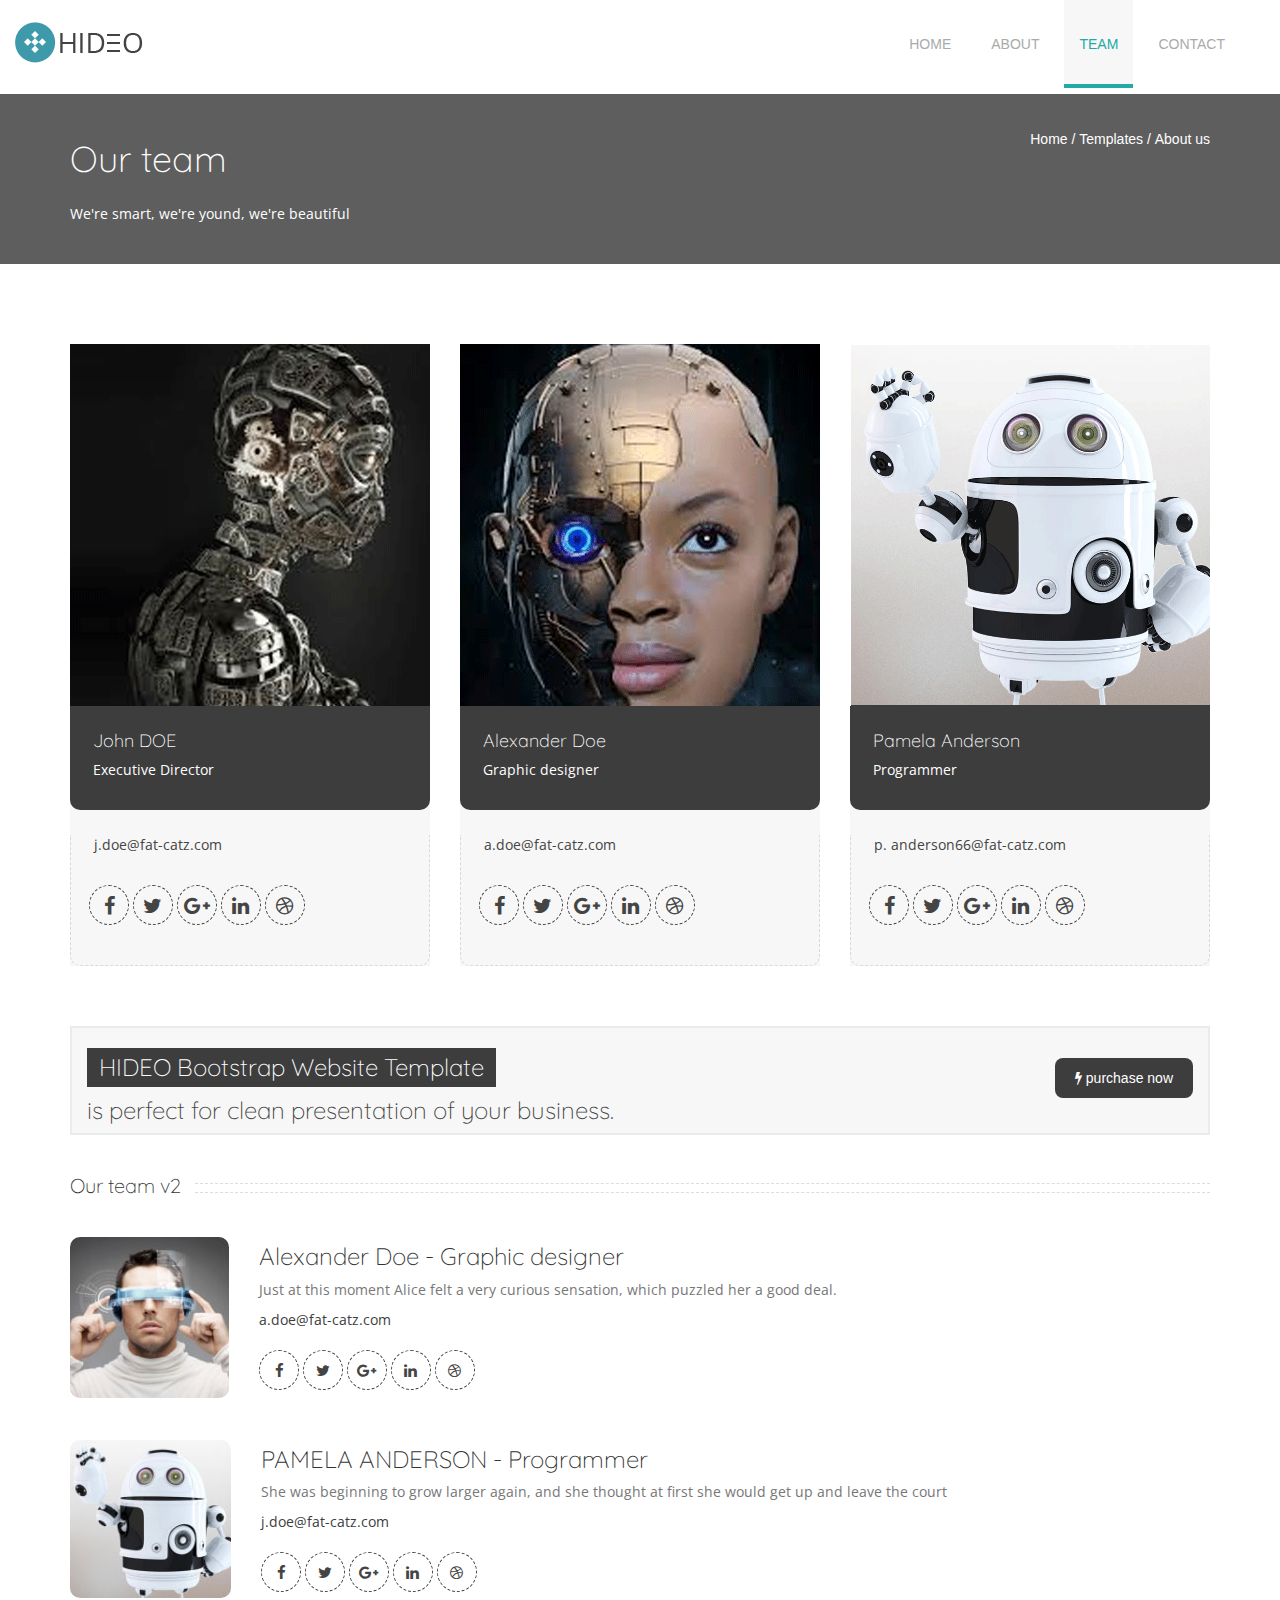
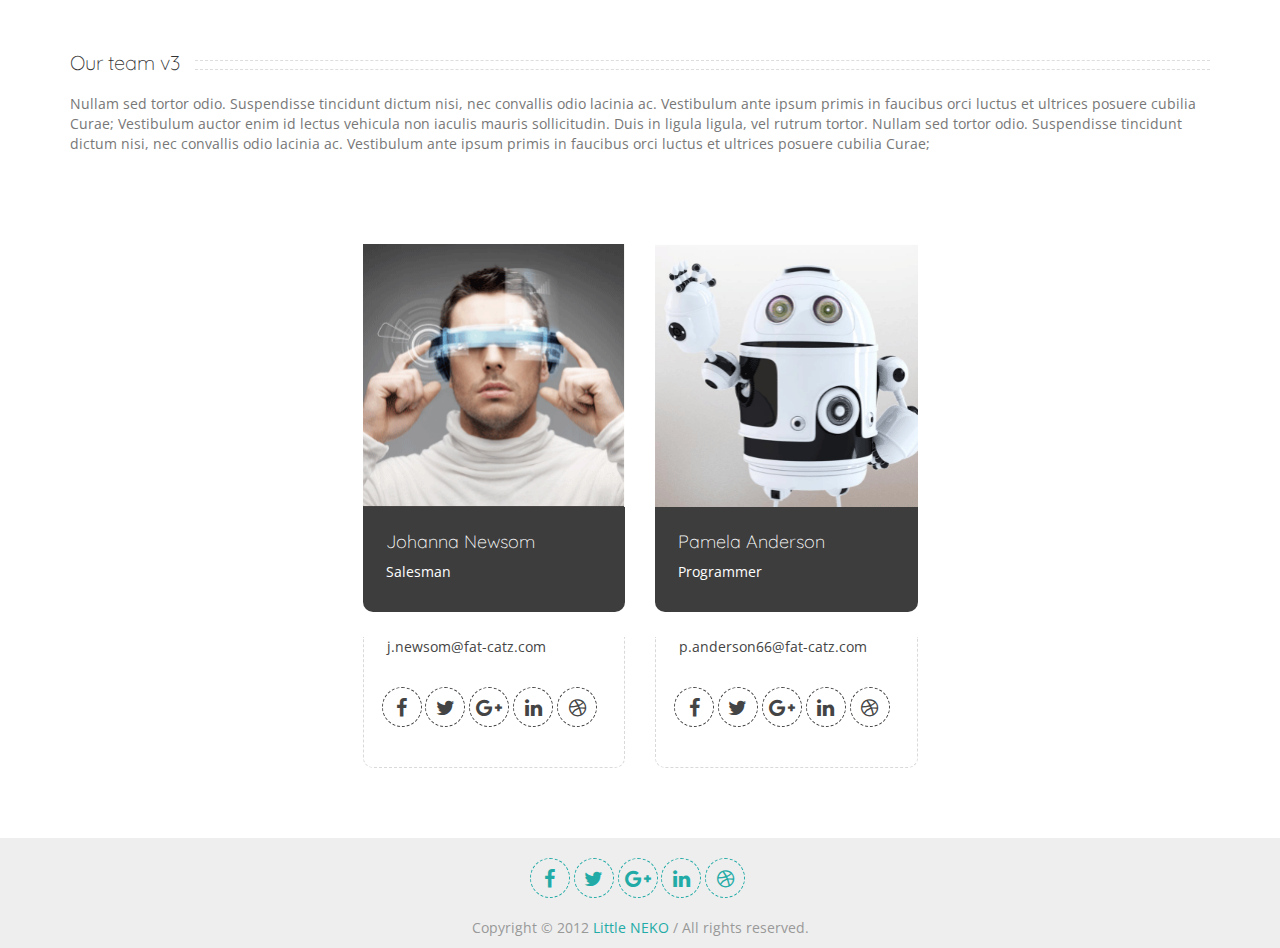
<file: team.html>
<!DOCTYPE html>
<html lang="en">
  <head>
    <meta charset="utf-8">
    <meta http-equiv="X-UA-Compatible" content="IE=edge">
    <meta name="viewport" content="width=device-width, initial-scale=1">
    <!-- The above 3 meta tags *must* come first in the head; any other head content must come *after* these tags -->
    <title>Hideo</title>

    <!-- Bootstrap -->
    <link rel="icon" href="assets/img/bg_robot.jpg">
    <link href="assets/css/bootstrap.min.css" rel="stylesheet">
    <link rel="stylesheet" href="assets/css/font-awesome.min.css">
    <link rel="stylesheet" href="assets/css/style.css">

    <!-- HTML5 shim and Respond.js for IE8 support of HTML5 elements and media queries -->
    <!-- WARNING: Respond.js doesn't work if you view the page via file:// -->
    <!--[if lt IE 9]>
      <script src="https://oss.maxcdn.com/html5shiv/3.7.3/html5shiv.min.js"></script>
      <script src="https://oss.maxcdn.com/respond/1.4.2/respond.min.js"></script>
    <![endif]-->
  </head>
  <body>
  <nav class="navbar navbar-default">
  <div class="container-fluid">
    <!-- Brand and toggle get grouped for better mobile display -->
    <div class="navbar-header">
      <button type="button" class="navbar-toggle collapsed" data-toggle="collapse" data-target="#bs-example-navbar-collapse-1" aria-expanded="false">
        <span class="sr-only">Toggle navigation</span>
        <span class="icon-bar"></span>
        <span class="icon-bar"></span>
        <span class="icon-bar"></span>
      </button>
      <a class="navbar-brand working" href="#"><img src="assets/img/logo.jpg" alt=""></a>
    </div>

    <!-- Collect the nav links, forms, and other content for toggling -->
    <div class="collapse navbar-collapse" id="bs-example-navbar-collapse-1">
      <ul class="nav navbar-nav">
        <li><a href="index.html">HOME <span class="sr-only">(current)</span></a></li>
        <li><a href="about.html">ABOUT</a></li>
        <li class="active"><a href="team.html">TEAM</a></li>
        <li><a href="contact.html">CONTACT</a></li>
      </ul>
      
      
    </div><!-- /.navbar-collapse -->
  </div><!-- /.container-fluid -->
</nav><!-- container -->

  <div class="about">
    <div class="container">
      <div class="row">
        <div class="col-sm-4">
          <div class="pull-left">
            <h1>Our team</h1>
            <p class="white">We're smart, we're yound, we're beautiful</p>
          </div><!-- pull-left -->
        </div><!-- col-sm-3 -->
        <div class="col-sm-8">
          <div class="pull-right">
            <ul class="list-inline">
              <li><a href="#">Home /</a></li>
              <li><a href="#">Templates /</a></li>
              <li><a href="#">About us</a></li>
            </ul>
          </div><!-- pull-right -->
        </div><!-- col-sm-9 -->
      </div><!-- row -->
    </div><!-- container -->
  </div><!-- about -->

  <div class="container">
    <div class="row">
      <div class="col-sm-4">
        <div class="bg-2">
        <div class="designer">
          <img src="assets/img/img-1.gif" alt="" class="img-responsive">
          <div class="ptl bg-5">
          <h3>John DOE</h3>
          <p>Executive Director</p>
          </div><!-- ptl bg-5 -->
        </div><!-- designer -->
          <div  class="social-media ptl-black pro">
          <p class="black">j.doe@fat-catz.com</p>
        <ul class="list-inline">
          <li><a href="http:www.facebook.com" target="_blank"><i class="fa fa-facebook rounded black"></i></a></li>
          <li><a href="http:www.twitter.com" target="_blank"><i class="fa fa-twitter rounded black"></i></a></li>
          <li><a href="https://plus.google.com/collections/featured" target="_blank"><i class="fa fa-google-plus rounded black"></i></a></li>
          <li><a href="http:www.linkedin.com" target="_blank"><i class="fa fa-linkedin rounded black"></i></a></li>
          <li><a href="http:www.dribbble.com" target="_blank"><i class="fa fa-dribbble rounded black"></i></a></li>
        </ul>
      </div><!-- social-media ptl-black pro -->
        </div><!-- bg-2 -->
      </div><!-- col-sm-4 -->
      <div class="col-sm-4">
        <div class="bg-2">
        <div class="designer">
          <img src="assets/img/img-2.gif" alt="" class="img-responsive">
          <div class="ptl bg-5">
          <h3>Alexander Doe</h3>
          <p>Graphic designer</p>
          </div><!-- ptl bg-5 -->
        </div><!-- designer-->
          <div  class="social-media ptl-black pro">
          <p class="black">a.doe@fat-catz.com</p>
        <ul class="list-inline">
          <li><a href="http:www.facebook.com" target="_blank"><i class="fa fa-facebook rounded black"></i></a></li>
          <li><a href="http:www.twitter.com" target="_blank"><i class="fa fa-twitter rounded black"></i></a></li>
          <li><a href="https://plus.google.com/collections/featured" target="_blank"><i class="fa fa-google-plus rounded black"></i></a></li>
          <li><a href="http:www.linkedin.com" target="_blank"><i class="fa fa-linkedin rounded black"></i></a></li>
          <li><a href="http:www.dribbble.com" target="_blank"><i class="fa fa-dribbble rounded black"></i></a></li>
        </ul>
      </div><!-- social-media ptl-black pro -->
        </div><!-- bg-2 -->
      </div><!-- col-sm-4 -->
      <div class="col-sm-4">
        <div class=" bg-2">
        <div class="designer">
          <img src="assets/img/img-3.gif" alt="" class="img-responsive">
          <div class="ptl bg-5">
          <h3>Pamela Anderson</h3>
          <p>Programmer</p>
          </div><!-- ptl bg-5 -->
        </div><!-- designer-->
          <div  class="social-media ptl-black pro">
          <p class="black">p. anderson66@fat-catz.com</p>
        <ul class="list-inline">
          <li><a href="http:www.facebook.com" target="_blank"><i class="fa fa-facebook rounded black"></i></a></li>
          <li><a href="http:www.twitter.com" target="_blank"><i class="fa fa-twitter rounded black"></i></a></li>
          <li><a href="https://plus.google.com/collections/featured" target="_blank"><i class="fa fa-google-plus rounded black"></i></a></li>
          <li><a href="http:www.linkedin.com" target="_blank"><i class="fa fa-linkedin rounded black"></i></a></li>
          <li><a href="http:www.dribbble.com" target="_blank"><i class="fa fa-dribbble rounded black"></i></a></li>
        </ul>
      </div><!-- social-media ptl-black pro -->
        </div><!-- bg-2 -->
      </div><!-- col-sm-4 -->
    </div><!-- row -->
    <div class="bg-2 bdr">
      <div class="row">
        <div class="col-sm-12">
          <div class="col-sm-6">
            <div class="temp">
              <h3>HIDEO Bootstrap Website Template</h3>
              <h4>is perfect for clean presentation of your business.</h4>
            </div><!-- temp -->
          </div><!-- col-sm-6 -->
          <div class="col-sm-6">
            <div class="purchase text-right">
              <a href="#"><i class="fa fa-flash"></i> purchase now</a>
            </div><!-- purchase text-right -->
          </div><!-- col-sm-6 -->
        </div><!-- col-sm-12 -->
      </div><!-- row -->
    </div><!-- bg-2 -->
    <div class="row">
      <div class="col-sm-12">
        <div class="team">
          <h2>Our team v2</h2>
        </div><!-- team -->
      </div><!-- col-sm-12 -->
      <div class="col-sm-12">
        <div class="team-work">
          <div class="pull-left">
            <img src="assets/img/team-1.jpg" alt="" class="img-responsive">
          </div><!-- pull-left -->
          <h3>Alexander Doe - Graphic designer</h3>
          <p>Just at this moment Alice felt a very curious sensation, which puzzled her a good deal.</p>
          <span>a.doe@fat-catz.com</span>
          <div class="social-media">
        <ul class="list-inline">
          <li><a href="http:www.facebook.com" target="_blank"><i class="fa fa-facebook rounded black"></i></a></li>
          <li><a href="http:www.twitter.com" target="_blank"><i class="fa fa-twitter rounded black"></i></a></li>
          <li><a href="https://plus.google.com/collections/featured" target="_blank"><i class="fa fa-google-plus rounded black"></i></a></li>
          <li><a href="http:www.linkedin.com" target="_blank"><i class="fa fa-linkedin rounded black"></i></a></li>
          <li><a href="http:www.dribbble.com" target="_blank"><i class="fa fa-dribbble rounded black"></i></a></li>
        </ul>
      </div><!-- social-media -->
        </div><!-- team-work -->
      </div><!-- col-sm-12 -->
      <div class="col-sm-12">
        <div class="team-work">
          <div class="pull-left">
            <img src="assets/img/team-2.jpg" alt="" class="img-responsive">
          </div><!-- pull-left -->
          <h3>PAMELA ANDERSON - Programmer</h3>
          <p>She was beginning to grow larger again, and she thought at first she would get up and leave the court</p>
          <span>j.doe@fat-catz.com</span>
          <div class="social-media">
        <ul class="list-inline">
          <li><a href="http:www.facebook.com" target="_blank"><i class="fa fa-facebook rounded black"></i></a></li>
          <li><a href="http:www.twitter.com" target="_blank"><i class="fa fa-twitter rounded black"></i></a></li>
          <li><a href="https://plus.google.com/collections/featured" target="_blank"><i class="fa fa-google-plus rounded black"></i></a></li>
          <li><a href="http:www.linkedin.com" target="_blank"><i class="fa fa-linkedin rounded black"></i></a></li>
          <li><a href="http:www.dribbble.com" target="_blank"><i class="fa fa-dribbble rounded black"></i></a></li>
        </ul>
      </div><!-- social-media -->
        </div><!-- team-work -->
      </div><!-- col-sm-12 -->
      <div class="col-sm-12">
        <div class="team">
          <h2>Our team v3</h2>
          <p>Nullam sed tortor odio. Suspendisse tincidunt dictum nisi, nec convallis odio lacinia ac. Vestibulum ante ipsum primis in faucibus orci luctus et ultrices posuere cubilia Curae;
          Vestibulum auctor enim id lectus vehicula non iaculis mauris sollicitudin. Duis in ligula ligula, vel rutrum tortor. Nullam sed tortor odio. Suspendisse tincidunt dictum nisi, nec convallis odio lacinia ac. Vestibulum ante ipsum primis in faucibus orci luctus et ultrices posuere cubilia Curae;
</p>
        </div><!-- team -->
      </div><!-- col-sm-12 -->
      <div class="col-sm-offset-3 col-sm-3">
        <div class="designer">
          <img src="assets/img/img-10.gif" alt="" class="img-responsive">
          <div class="ptl bg-5">
          <h3>Johanna Newsom</h3>
          <p>Salesman</p>
          </div><!-- ptl bg-5 -->
        </div><!-- designer-->
          <div  class="social-media ptl-black pro">
          <p class="black">j.newsom@fat-catz.com</p>
        <ul class="list-inline">
          <li><a href="http:www.facebook.com" target="_blank"><i class="fa fa-facebook rounded black"></i></a></li>
          <li><a href="http:www.twitter.com" target="_blank"><i class="fa fa-twitter rounded black"></i></a></li>
          <li><a href="https://plus.google.com/collections/featured" target="_blank"><i class="fa fa-google-plus rounded black"></i></a></li>
          <li><a href="http:www.linkedin.com" target="_blank"><i class="fa fa-linkedin rounded black"></i></a></li>
          <li><a href="http:www.dribbble.com" target="_blank"><i class="fa fa-dribbble rounded black"></i></a></li>
        </ul>
      </div><!-- social-media ptl-black pro -->
      </div><!-- col-sm-6 -->
      <div class="col-sm-3">
        <div class="designer">
          <img src="assets/img/img-11.gif" alt="" class="img-responsive">
          <div class="ptl bg-5">
          <h3>Pamela Anderson</h3>
          <p>Programmer</p>
          </div><!-- ptl bg-5 -->
        </div><!-- designer-->
          <div  class="social-media ptl-black pro">
          <p class="black">p.anderson66@fat-catz.com</p>
        <ul class="list-inline">
          <li><a href="http:www.facebook.com" target="_blank"><i class="fa fa-facebook rounded black"></i></a></li>
          <li><a href="http:www.twitter.com" target="_blank"><i class="fa fa-twitter rounded black"></i></a></li>
          <li><a href="https://plus.google.com/collections/featured" target="_blank"><i class="fa fa-google-plus rounded black"></i></a></li>
          <li><a href="http:www.linkedin.com" target="_blank"><i class="fa fa-linkedin rounded black"></i></a></li>
          <li><a href="http:www.dribbble.com" target="_blank"><i class="fa fa-dribbble rounded black"></i></a></li>
        </ul>
      </div><!-- social-media ptl-black pro -->
      </div><!-- col-sm-6 -->
    </div><!-- row -->
  </div><!-- container -->

<div class="bg-4 mt-1">
  <div class="container">
    <div class="col-sm-12">
      <div class="social-media text-center">
        <ul class="list-inline">
          <li><a href="http:www.facebook.com" target="_blank"><i class="fa fa-facebook rounded"></i></a></li>
          <li><a href="http:www.twitter.com" target="_blank"><i class="fa fa-twitter rounded"></i></a></li>
          <li><a href="https://plus.google.com/collections/featured" target="_blank"><i class="fa fa-google-plus rounded"></i></a></li>
          <li><a href="http:www.linkedin.com" target="_blank"><i class="fa fa-linkedin rounded"></i></a></li>
          <li><a href="http:www.dribbble.com" target="_blank"><i class="fa fa-dribbble rounded"></i></a></li>
        </ul>
      </div><!-- social-media -->
    </div><!-- col-sm-12 -->
    <div class="col-sm-12">
      <div class="reserved text-center">
        <p>Copyright &copy; 2012 <span>Little NEKO</span> / All rights reserved.</p>
      </div><!-- reserved -->
    </div><!-- col-sm-12 -->
  </div><!-- container -->
</div><!-- bg-4 -->

    <!-- jQuery (necessary for Bootstrap's JavaScript plugins) -->
    <script src="https://ajax.googleapis.com/ajax/libs/jquery/1.12.4/jquery.min.js"></script>
    <!-- Include all compiled plugins (below), or include individual files as needed -->
    <script src="assets/js/bootstrap.min.js"></script>
  </body>
</html>
</file>
<file: assets/css/style.css>
@import url('https://fonts.googleapis.com/css?family=Quicksand:300,400,500,700');
@import url('https://fonts.googleapis.com/css?family=Open+Sans:300,300i,400,400i,600,600i,700,700i,800,800i');
h1,h2,h3,h4,h5,h6{
	font-weight: 300;
	font-family: Quicksand;
	color: #333333;
}
p,span{
	font-family: Open Sans;
	color: #999999;
}
ul,ol{
	list-style: none;
}
.slider img{
	width: 100%;
}
.bg-1{
	background-color: #fefefe;
}
.clean-design{
	margin-top: 100px;
}
.ptb-50{
	padding: 50px 0;
}
.left-list ul li.alert{
	background-color: #22aba6;
}
.left-list ul li.alert a{
	color: white;
}
.left-list ul li{
	margin-bottom: 10px;
	padding: 14px 0 15px 0;
	border-radius: 5px;
	transition: all.3s linear;
}
.left-list ul li a{
	margin-left: 20px;
	color: #22aba6;
}
.left-list ul li:hover{
	background-color: #22aba6;
}
.left-list ul li:hover a{
	color: white;
}
.customization p{
	font-size: 12px;
}
.quote p{
	font-size: 20px;
	color: #777777;
}
.set img{
	width: 100%;
}
.bg-2{
	background-color: #f7f7f7;
}
.profile{
	margin-bottom: 30px;
}
.pro{
	border: 1px dashed #d9d9d9;
	border-radius: 0 0 10px 10px;
	border-top: none;
}
.profile h3{
	color: #22aba6;
	margin-top: 0;
	padding-top: 25px;
}
.profile p{
	color: #777777;
	margin-bottom: 40px;
}
.bg-3{
	background-color: #22aba6;
	border-bottom: 1px solid #dddddd;
}
.white h1, .white span{
	color: white;
}
.media a{
	background-color: #4863ae;
	color: white;
	padding: 10px 28px;
	display: inline-block;
	border-radius: 5px;
	margin-right: 5px;
}
.media a.twitter{
	background-color: #46c0fb;
}
.media{
	margin-bottom: 55px;
}
.bg-4{
	background-color: #eeeeee;
}
.social-media{
	margin-bottom: 20px;
}
.social-media ul li{
	margin-top: 20px;
	padding: 0;
}
.social-media ul li a{
	color: #22aba6;
}
.social-media ul li a i{
	text-align: center;
}
.rounded{
	border: 1px dashed #22aba6;
	border-radius: 50%;
	width: 40px;
	height: 40px;
	line-height: 40px;
	font-size: 20px;
	transition: all.3s linear;
}
.social-media ul li a i:hover{
	background-color: #22aba6;
	color: white;
}
.reserved span{
	color: #22aba6;
}
.no-padding{
	padding: 0;
}
.bg-robo{
	background-image: url('../img/bg_robot.jpg');
	-webkit-background-size: cover;
	background-size: cover;
	background-attachment: fixed;
	background-repeat: no-repeat;
}
.main-overlay{
	padding: 65px 0;
	background-color: rgba(0,0,0,0.3);
}
.space{
	border: 1px solid #5c6b71;
	border-radius: 15px ;
}
.overlay{
	border-radius: 15px ;
	padding: 35px;
	background-color: rgba(0,0,0,0.2);
}
.space i{
	width: 66px;
	height: 66px;
	border-radius: 50%;
	color: white;
	line-height: 66px;
	border: 1px dashed white;
}
.space i:hover{
	cursor: pointer;
	transition: all.3s linear;
	border: 1px solid white;
	background-color: #22aba6;
}
.space h2{
	color: white;	
	line-height: 60px;
	font-size: 45px;
}
.padding{
	border: 1px dashed #dddddd;
	padding: 40px 0 100px 0;
	margin-bottom: 40px;
	border-radius: 10px;
}
.detail{
	border-radius: 10px;
	border: 1px dashed #dddddd;
	background-color: #22aba6;
	padding: 26px 0 30px 23px;
}
.detail h2{
	font-size: 20px;
	margin: 0;
	color: white;
}
.detail p{
	color: white;
	margin-top: 20px;
}
.mt{
	margin-top: 0;
}
.form input,textarea{
	background-color: #f7f7f7;
	padding:15px 0 15px 12px;
	width: 285px;
	border-radius: 5px;
	border: 1px solid #dddddd;
}
.form h2{
	color: #777777;
}
.form input:focus,textarea:focus{
	outline: none;
	border: 1px dashed #dddddd;
}
::-webkit-input-placeholder{
	color: #999999;
}
button.submit{
	margin-top: 10px;
	background-color: #22aba6;
	border-color: #22aba6;
	border-radius: 5px;
	color: white;
	width: 98px;
	padding: 10px 0;
}
/*---------------------------------------------------------About-us------------------------------------------*/
.about{
	background-color: #5e5e5e;
}
.about h1{
	padding: 45px 0 25px 0;
	color: white;
	margin: 0;
}
.about ul li,.about ul li a{
	padding: 0;
	margin: 0;
}
.about ul li a{
	color: white;
	margin-top: 35px;
	display: block;
}
.color h1{
	color: #353735;
}
.color p{
	color: #424142;
}
.services h2,.skills h2,.relation h2,.team h2{
	color: #333333;
	font-size: 20px;
	position: relative;
}
.services h2:before{
	content: " ";
	position: absolute;
	right: 0;
	width: 75%;
	border: 1px dashed #dddddd;
	height: 10px;
	top: 11px;
	border-left: 0;
	border-right: 0;
}
.skills h2:before{
	content: " ";
	position: absolute;
	right: 0;
	width: 82%;
	border: 1px dashed #dddddd;
	height: 10px;
	top: 11px;
	border-left: 0;
	border-right: 0;
}
.fifty-per,.eighty-per,.full-per{
	position: relative;
	width: 100%;
	background-color: #f5f5f5;
	height: 45px;
	margin-bottom: 25px;
}
.fifty-per:before,.eighty-per:before,.full-per:before{
	content: "50%";
	position: absolute;
	height: 45px;
	line-height: 45px;
	text-align: right;
	padding-right: 10px;
	color: white;
	background-color: #3d3d3d;
	width: 50%;
}
.eighty-per:before{
	content: "80%";
	width: 80%;
}
.full-per:before{
	content: "100%";
	width: 100%;
}
.bg-5{
	background-color: #3d3d3d;
}
.change h3,.change p{
	color: white;
}
.bd-black{
	border-color: #333333;
}
.mt-1{
	margin-top: 50px;
}
/* Accordian */
/* Accordian */
/* Accordian */
.panel-heading .accordion-toggle:after {
    /* symbol for "opening" panels */
    content: "\f107";    /* adjust as needed, taken from bootstrap.css */
    font-family:fontawesome;
    float: right;        /* adjust as needed */
    color: grey;         /* adjust as needed */
}
.panel-heading .accordion-toggle.collapsed:after {
    /* symbol for "collapsed" panels */
    content: "\f105";    /* adjust as needed, taken from bootstrap.css */
    font-family:fontawesome;
}

.panel-default>.panel-heading {
    color: #333;
    background-color: transparent; 
    border-color: transparent; 
    border: 1px dashed #cdcccc;
}
.panel-default {
    border-color: transparent;
}
.panel-default>.panel-heading+.panel-collapse>.panel-body {
    border: 1px dashed #cdcccc;
    border-top: 0px;
    border-radius: 3px;
}
/* Accordian */
/* Accordian */
/* Accordian */
/*---------------------------------------------------Our-team--------------------------------------*/
.about p{
	padding: 0 0 30px 0;
	color: white;
}
.designer{
	margin-top: 80px;
}
.designer img{
	width: 100%;
}
.designer h3{
	font-size: 18px;
	color: white;
}
.ptl{
	padding-left: 23px;
	border-radius: 0 0 10px 10px;
	padding-top: 25px;
}
.ptl h3{
	margin-top: 0;
}
.ptl h3,.ptl p{
	color: white;
}
.ptl p{
	padding-bottom: 30px;
	margin-bottom: 0;
}
.ptl-black{
	padding-left: 23px;
	padding-bottom: 30px;
}
.ptl-black p{
	margin-top: 25px;
}
.black{
	color: #444444;
	border-color: #444444;
}
.bdr{
	border: 2px solid #ebebeb;
	margin-top: 40px;
}
.temp h3{
	background-color:#3d3d3d;
	color: white;
	display: inline-block;
	padding: 6px 12px;
	margin-bottom: 0;
}
.temp h4{
	font-size: 24px;
	color: #444444;
}
.purchase a{
	background-color: #3d3d3d;
	color: white;
	padding:10px 20px;
	border-radius: 8px;
	display: inline-block;
	margin-top: 30px; 
}
.team h2:before{
	content: " ";
	position: absolute;
	right: 0;
	width: 89%;
	border: 1px dashed #dddddd;
	height: 10px;
	top: 8px;
	border-left: 0;
	border-right: 0;
}
.team h2{
	color: #333333;
}
.team{
	margin-top: 40px;
}
.team p{
	color: #777777;
	margin-top: 20px;
}
.team-work img{
	margin-right: 30px;
	border-radius: 10px;
}
.team-work h3{
	color: #333333;
	padding-top: 6px;
}
.team-work p{
	color: #777777;
}
.team-work span{
	color: #3d3d3d;
}
.team-work .social-media li a i{
	font-size: 15px;
}
.team-work{
	margin-top: 30px;
}
/*---------------------------------------------------Contact----------------------------------------*/
.address{
	margin-top: 45px;
}
.address h4{
	color: #333333;
}
.address p{
	margin: 0;
	color: #777777;
}
.address span{
	color: #3d3d3d;
}
.formation h3{
	color: #777777;
}
.formation input{
	width: 100%;
	color: #999999;
	background-color: #f7f7f7;
	padding:15px 0 15px 12px;
	border-radius: 5px;
	border: 1px solid #dddddd;
}
.formation input:focus{
	outline: none;
	border: 1px dashed #dddddd;
}
button.format{
	margin-top: 10px;
	color: #111111;
	background-color: #f7f7f7;
	padding:15px 20px;
	border-radius: 5px;
	border: 1px solid #dddddd;
}
textarea.text{
	width: 100%;
}
.grey{
	color: #333333 !important;
	margin-top: 10px;
}
input.work{
	width: 182px;
	padding:10px 0 15px 12px;
	margin-top: 10px;
}
.formation img{
	margin-right: 18px;
}
.map{
	margin-top: 42px;
}
/*-----------------------------------------slider-----------------------------------------------*/
/* jssor slider loading skin double-tail-spin css */

        .jssorl-004-double-tail-spin img {
            animation-name: jssorl-004-double-tail-spin;
            animation-duration: 1.2s;
            animation-iteration-count: infinite;
            animation-timing-function: linear;
        }

        @keyframes jssorl-004-double-tail-spin {
            from {
                transform: rotate(0deg);
            }

            to {
                transform: rotate(360deg);
            }
        }


        .jssorb051 .i {position:absolute;cursor:pointer;}
        .jssorb051 .i .b {fill:#fff;fill-opacity:0.5;stroke:#000;stroke-width:400;stroke-miterlimit:10;stroke-opacity:0.5;}
        .jssorb051 .i:hover .b {fill-opacity:.7;}
        .jssorb051 .iav .b {fill-opacity: 1;}
        .jssorb051 .i.idn {opacity:.3;}

        .jssora051 {display:block;position:absolute;cursor:pointer;}
        .jssora051 .a {fill:none;stroke:#fff;stroke-width:360;stroke-miterlimit:10;}
        .jssora051:hover {opacity:.8;}
        .jssora051.jssora051dn {opacity:.5;}
        .jssora051.jssora051ds {opacity:.3;pointer-events:none;}


/* slider end */
.navbar-default {
    background-color: #fff;
    border-color: transparent;
}
@media (min-width: 768px){
.navbar {
    border-radius: 0; 
	 }
}
.navbar {
    position: relative;
    min-height: 50px;
    margin-bottom: 0px;
    border: 0px solid transparent;
}
@media (min-width: 768px){
.navbar-nav {
	float: right;
	margin: 0;
	}
}
@media (min-width: 768px){
.navbar-nav>li>a {
   	padding-top: 10px !important;
    padding-bottom: 15px;
	}
}
.nav>li>a {
    position: relative;
    display: block;
  	padding: 10px 15px; 
}
.navbar-nav>li>a{
    padding-top: 0px;
    margin-right: 2px;
    color: #aaaaaa !important;
    background-color: #f7f7f7 transparent;
    transition: all.2s linear;
	}
.navbar-nav>li>a:hover,.navbar-nav>li.active>a{
	border-color: #22aba6;
	color: #22aba6;
    background-color: #f7f7f7 !important;
	}
@media only screen and (min-width: 786px){
.navbar-nav>li>a{
    padding-top: 0px;
    height: 88px;
    border-bottom: 4px solid transparent;
    margin-right: 10px;
    padding: 0 15px !important;
    padding-bottom: 0px;
    line-height: 88px;
    color: #aaaaaa !important;
    margin-bottom: 6px;
	}
.navbar-nav>li>a:hover,.navbar-nav>li.active>a{
	border-color: #22aba6;
	color: #22aba6 !important;
	}
}
a.working{
	display: block;
	margin-bottom: 20px;
	margin-top: 7px;
}
.grid-b{
	position: relative;
	overflow: hidden;
}
.grid-b img{
	transform: translateY(0);
	transition: all.3s linear;
}
.grid-b:hover img{
	transform: translateY(-50px);
}
.caption{
	transition: all.3s linear;
	position: absolute;
	bottom: 0;
	background-color: #22aba6;
	left: 0;
	right: 0;
	padding: 0 0 0 10px;
	height: 0;
}
.caption p{
	color: white;
	font-size: 12px;
}
.caption h4{
	color: white;
}
.grid-b:hover > .caption{
	height: 50%;
}

.grid-b:hover > .caption.c-full{
	height: 100%;
}
.w100{
	width: 100%;
}
/*------------------------------------------------scroll-bar-------------------------------------------------------*/
::-webkit-scrollbar-track
{
	-webkit-box-shadow: inset 0 0 6px rgba(0,0,0,0.3);
	border-radius: 10px;
	background-color: #22aba6;
}

::-webkit-scrollbar
{
	width: 12px;
	background-color: #F5F5F5;
}

::-webkit-scrollbar-thumb
{
	border-radius: 10px;
	-webkit-box-shadow: inset 0 0 6px rgba(0,0,0,.3);
	background-color: white;
}
</file>
